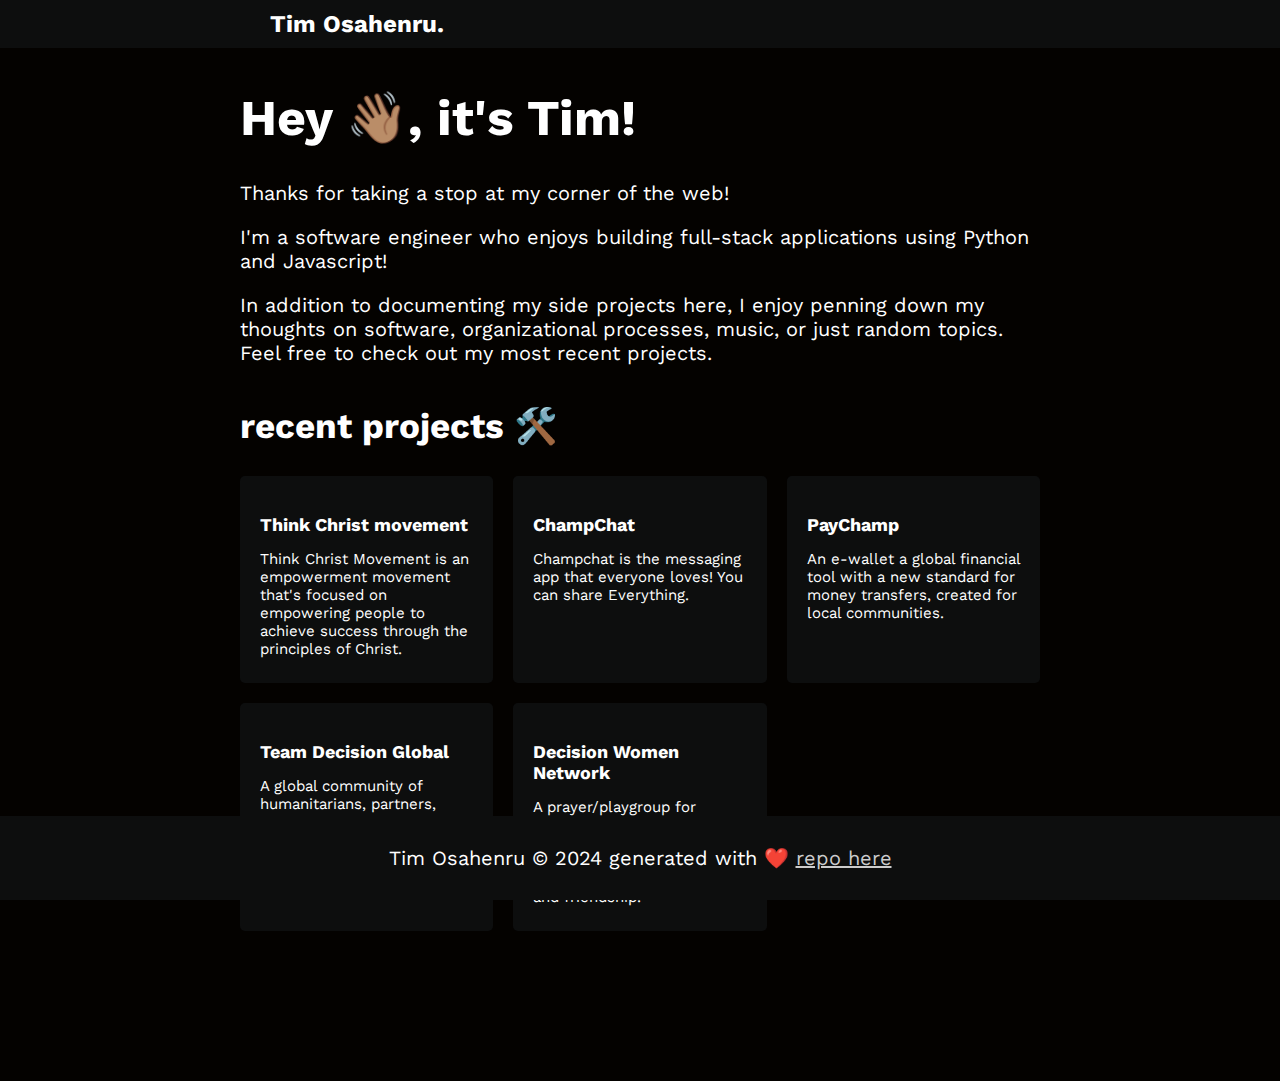
<file: index.html>
<!DOCTYPE html>
<html lang="en">
  <head>
    <meta charset="UTF-8" />
    <meta http-equiv="X-UA-Compatible" content="IE=edge" />
    <meta name="viewport" content="width=device-width, initial-scale=1.0" />
    <link rel="stylesheet" href="styles.css" />
    <link
      href="https://fonts.googleapis.com/css2?family=Work+Sans:wght@400;500;600;700&display=swap"
      rel="stylesheet"
    />
    <title>tim osahenru</title>
  </head>
  <body>
    <header>
      <a class="logo" href="index.html">Tim Osahenru.</a>
      <span class="nav-toggler">&#9776;</span>
      <!-- <nav>
      <ul>
        <li><a href="about.html">about</a></li>
        <li><a href="notes.html">notes</a></li>
        <li><a href="contact.html">contact</a></li>
      </ul>
    </nav> -->
    </header>
    <!-- introduction -->
    <section class="container">
      <h1>Hey 👋🏽, it's Tim!</h1>
      <p>Thanks for taking a stop at my corner of the web!</p>
      <p>
        I'm a software engineer who enjoys building full-stack applications
        using Python and Javascript!
      </p>
      <p>
        In addition to documenting my side projects here, I enjoy penning down
        my thoughts on software, organizational processes, music, or just random
        topics. Feel free to check out my most recent projects.
      </p>
    </section>

    <!-- blog section -->
    <section class="blog-container">
      <h2>recent projects 🛠️</h2>
      <div class="grid-container">
        <a
          href="https://thinkchristmovement.com/"
          class="grid-item"
          target="_blank"
        >
          <h3>Think Christ movement</h3>
          <p>
            Think Christ Movement is an empowerment movement that's focused on
            empowering people to achieve success through the principles of
            Christ.
          </p>
          <!-- <span class="time-created">June 3, 2024, 3:45 PM</span> -->
        </a>

        <a href="https://champchat.site/" class="grid-item" target="_blank">
          <h3>ChampChat</h3>
          <p>
            Champchat is the messaging app that everyone loves! You can share
            Everything.
          </p>
          <!-- <span class="time-created">June 3, 2024, 3:45 PM</span> -->
        </a>

        <a href="https://paychamp.site/" class="grid-item" target="_blank">
          <h3>PayChamp</h3>
          <p>
            An e-wallet a global financial tool with a new standard for money
            transfers, created for local communities.
          </p>
          <!-- <span class="time-created">June 3, 2024, 3:45 PM</span> -->
        </a>

        <a
          href="https://teamdecisionglobal.org/"
          class="grid-item"
          target="_blank"
        >
          <h3>Team Decision Global</h3>
          <p>
            A global community of humanitarians, partners, community members,
            supporters, donors, and volunteers who share a common vision of a
            world
          </p>
          <!-- <span class="time-created">June 3, 2024, 3:45 PM</span> -->
        </a>

        <a href="https://dwnetwork.org/" class="grid-item" target="_blank">
          <h3>Decision Women Network</h3>
          <p>
            A prayer/playgroup for women created to connect like-minded women,
            make new friends and enrich lives through the power of Prayer and
            friendship!
          </p>
          <!-- <span class="time-created">June 3, 2024, 3:45 PM</span> -->
        </a>

        <!-- <a href="#" class="grid-item">
        <h3>Lorem ipsum dolor sit amet, consectetur adipiscing elit 6</h3>
        <p>
          Duis aute irure dolor in reprehenderit in voluptate velit esse
          cillum dolore eu fugiat nulla pariatur
        </p>
        <span class="time-created">June 3, 2024, 3:45 PM</span>
      </a> -->

        <!-- <a href="#" class="grid-item">
        <h3>Lorem ipsum dolor sit amet, consectetur adipiscing elit 7</h3>
        <p>
          Duis aute irure dolor in reprehenderit in voluptate velit esse
          cillum dolore eu fugiat nulla pariatur
        </p>
        <span class="time-created">June 3, 2024, 3:45 PM</span>
      </a> -->

        <!-- <a href="#" class="grid-item">
        <h3>Lorem ipsum dolor sit amet, consectetur adipiscing elit 8</h3>
        <p>
          Duis aute irure dolor in reprehenderit in voluptate velit esse
          cillum dolore eu fugiat nulla pariatur
        </p>
        <span class="time-created">June 3, 2024, 3:45 PM</span>
      </a> -->

        <!-- <a href="#" class="grid-item">
        <h3>Lorem ipsum dolor sit amet, consectetur adipiscing elit 9</h3>
        <p>
          Duis aute irure dolor in reprehenderit in voluptate velit esse
          cillum dolore eu fugiat nulla pariatur
        </p>
     <span class="time-created">June 3, 2024, 3:45 PM</span>
      </a> -->
      </div>
    </section>

    <footer>
      <!-- <p>
        Tim Osahenru &copy; 2024 generated with ❤️ using chatGPT
        <a href="">repo here</a>
      </p> -->
      <p>
        Tim Osahenru &copy; 2024 generated with ❤️
        <a href="">repo here</a>
      </p>
    </footer>
    <script src="scripts.js"></script>
  </body>
</html>
</file>
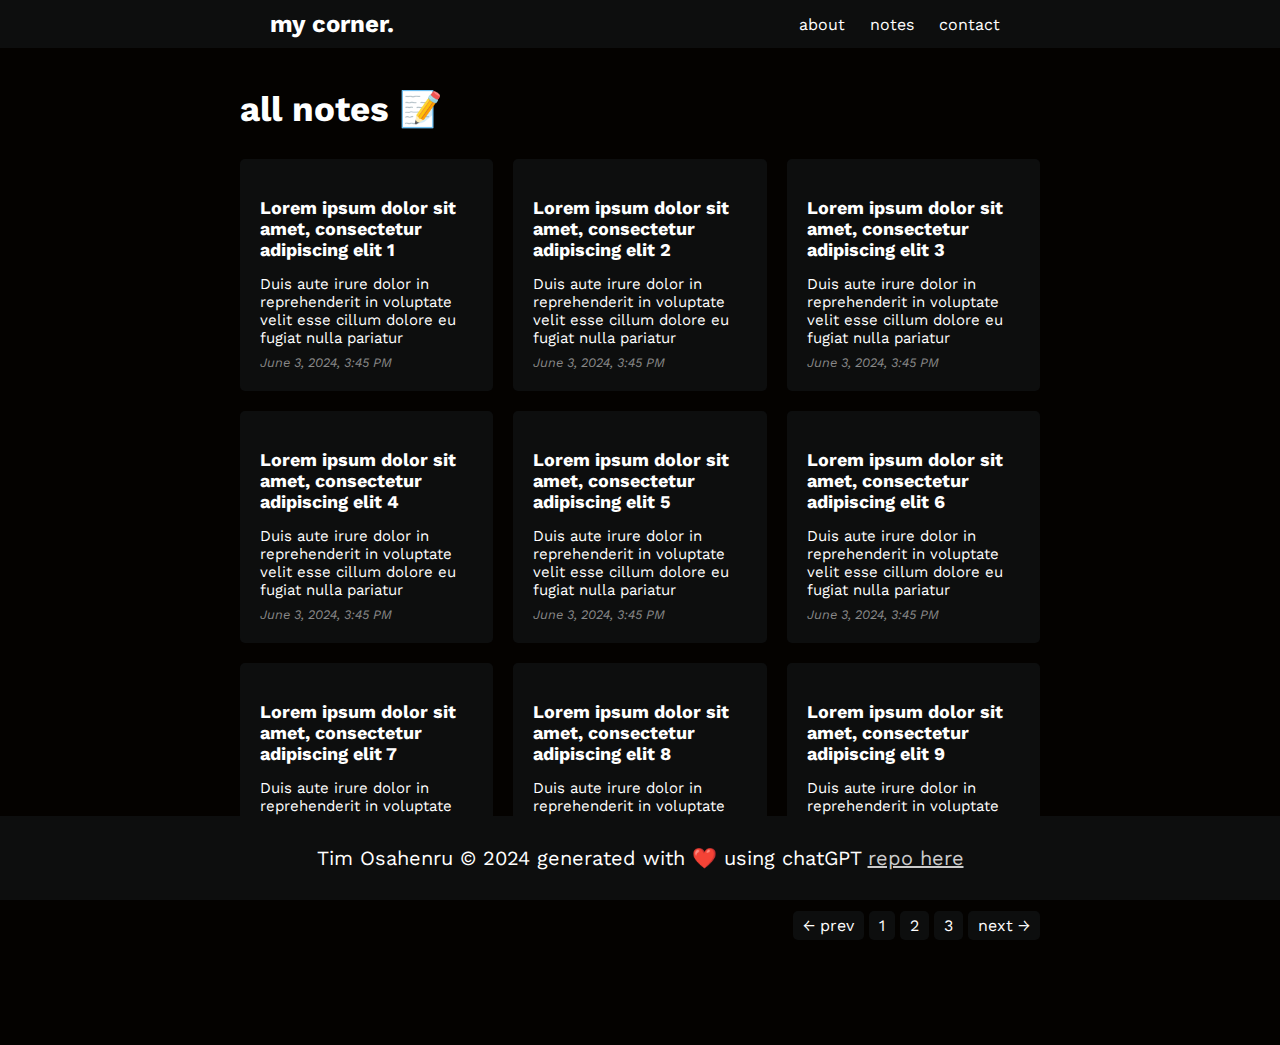
<file: notes.html>
<!DOCTYPE html>
<html lang="en">
  <head>
    <meta charset="UTF-8" />
    <meta http-equiv="X-UA-Compatible" content="IE=edge" />
    <meta name="viewport" content="width=device-width, initial-scale=1.0" />
    <link rel="stylesheet" href="styles.css" />
    <link
      href="https://fonts.googleapis.com/css2?family=Work+Sans:wght@400;500;600;700&display=swap"
      rel="stylesheet"
    />
    <title>notes. tim osahenru</title>
  </head>

  <body>
    <header>
      <a class="logo" href="index.html">my corner.</a>
      <span class="nav-toggler">&#9776;</span>
      <nav>
        <ul>
          <li><a href="about.html">about</a></li>
          <li><a href="notes.html">notes</a></li>
          <li><a href="contact.html">contact</a></li>
        </ul>
      </nav>
    </header>

    <!-- blog section -->
    <section class="blog-container">
      <h2>all notes 📝</h2>
      <div class="grid-container">
        <a href="note.html" class="grid-item">
          <h3>Lorem ipsum dolor sit amet, consectetur adipiscing elit 1</h3>
          <p>
            Duis aute irure dolor in reprehenderit in voluptate velit esse
            cillum dolore eu fugiat nulla pariatur
          </p>
          <span class="time-created">June 3, 2024, 3:45 PM</span>
        </a>

        <a href="note.html" class="grid-item">
          <h3>Lorem ipsum dolor sit amet, consectetur adipiscing elit 2</h3>
          <p>
            Duis aute irure dolor in reprehenderit in voluptate velit esse
            cillum dolore eu fugiat nulla pariatur
          </p>
          <span class="time-created">June 3, 2024, 3:45 PM</span>
        </a>

        <a href="#" class="grid-item">
          <h3>Lorem ipsum dolor sit amet, consectetur adipiscing elit 3</h3>
          <p>
            Duis aute irure dolor in reprehenderit in voluptate velit esse
            cillum dolore eu fugiat nulla pariatur
          </p>
          <span class="time-created">June 3, 2024, 3:45 PM</span>
        </a>

        <a href="#" class="grid-item">
          <h3>Lorem ipsum dolor sit amet, consectetur adipiscing elit 4</h3>
          <p>
            Duis aute irure dolor in reprehenderit in voluptate velit esse
            cillum dolore eu fugiat nulla pariatur
          </p>
          <span class="time-created">June 3, 2024, 3:45 PM</span>
        </a>

        <a href="#" class="grid-item">
          <h3>Lorem ipsum dolor sit amet, consectetur adipiscing elit 5</h3>
          <p>
            Duis aute irure dolor in reprehenderit in voluptate velit esse
            cillum dolore eu fugiat nulla pariatur
          </p>
          <span class="time-created">June 3, 2024, 3:45 PM</span>
        </a>

        <a href="#" class="grid-item">
          <h3>Lorem ipsum dolor sit amet, consectetur adipiscing elit 6</h3>
          <p>
            Duis aute irure dolor in reprehenderit in voluptate velit esse
            cillum dolore eu fugiat nulla pariatur
          </p>
          <span class="time-created">June 3, 2024, 3:45 PM</span>
        </a>

        <a href="#" class="grid-item">
          <h3>Lorem ipsum dolor sit amet, consectetur adipiscing elit 7</h3>
          <p>
            Duis aute irure dolor in reprehenderit in voluptate velit esse
            cillum dolore eu fugiat nulla pariatur
          </p>
          <span class="time-created">June 3, 2024, 3:45 PM</span>
        </a>

        <a href="#" class="grid-item">
          <h3>Lorem ipsum dolor sit amet, consectetur adipiscing elit 8</h3>
          <p>
            Duis aute irure dolor in reprehenderit in voluptate velit esse
            cillum dolore eu fugiat nulla pariatur
          </p>
          <span class="time-created">June 3, 2024, 3:45 PM</span>
        </a>

        <a href="#" class="grid-item">
          <h3>Lorem ipsum dolor sit amet, consectetur adipiscing elit 9</h3>
          <p>
            Duis aute irure dolor in reprehenderit in voluptate velit esse
            cillum dolore eu fugiat nulla pariatur
          </p>
          <span class="time-created">June 3, 2024, 3:45 PM</span>
        </a>
      </div>
      <div class="pagination">
        <a href="#" class="prev">&larr; prev</a>
        <a href="#" class="prev">1</a>
        <a href="#" class="next">2</a>
        <a href="#" class="prev">3</a>
        <a href="#" class="next">next &rarr;</a>
      </div>
    </section>

    <footer>
      <p>
        Tim Osahenru &copy; 2024 generated with ❤️ using chatGPT
        <a href="">repo here</a>
      </p>
    </footer>
    <script src="scripts.js"></script>
  </body>
</html>
</file>
<file: styles.css>
body {
  font-family: 'Work Sans', sans-serif;
  margin: 0;
  padding: 0;
  box-sizing: border-box;
  background-color: #040200;
  color: #fff;
  padding-bottom: 100px;
}

header {
  background-color: #0D0E0E;
  color: #fff;
  padding: 10px 20px;
  display: flex;
  align-items: center;
  flex-wrap: wrap;
}

nav {
  margin-left: auto;
  margin-right: 250px;
}

nav ul {
  list-style-type: none;
  padding: 0;
  margin: 0;
  text-align: center;
}

nav ul li {
  display: inline-block;
  margin: 0 10px;
}

nav ul li a {
  color: #fff;
  text-decoration: none;
}

.nav-toggler {
  display: none;
  cursor: pointer;
  font-size: 24px;
}

h1 {
  font-size: 50px;
  font-weight: bold;
}

h2 {
  font-size: 35px;
  font-weight: bold;
}

p {
  font-size: 20px;
}

.logo {
  font-size: 24px;
  font-weight: bold;
  margin-right: auto;
  margin-left: 250px;
  text-decoration: none;
  color: #fff;
}

.container {
  max-width: 800px;
  margin: 40px auto;
  padding: 0 20px;
}

.blog-container {
  max-width: 800px;
  margin: 40px auto;
  padding: 0 20px;
  position: relative;
}

.grid-container {
  display: grid;
  grid-template-columns: repeat(3, 1fr);
  gap: 20px;
  position: relative;
  margin-bottom: 50px;
}

.grid-item {
  background-color: #0D0E0E;
  color: #fff;
  padding: 20px;
  border-radius: 5px;
  text-decoration: none;
}

.grid-item:hover {
  background-color: #1A1B1B;
}

.grid-item h3 {
  font-size: 18px;
  margin-bottom: 10px;
  color: #fff;
}

.grid-item p {
  font-size: 15px;
  margin-bottom: 5px;
}

.time-created {
  font-style: italic;
  color: #888;
  font-size: small;
}

.pagination {
  position: absolute;
  bottom: -40px;
  right: 20px;
}

.pagination a {
  color: white;
  background-color: #0D0E0E;
  padding: 5px 10px;
  border-radius: 5px;
  text-decoration: none;
}

.pagination a:hover {
  background-color: #1A1B1B;
}

.tags {
  margin-top: 20px;
}

.tag-button {
  background-color: #0D0E0E;
  color: white;
  border: none;
  padding: 5px 10px;
  margin-right: 10px;
  border-radius: 5px;
  cursor: pointer;
}

.tag-button:hover {
  background-color: #1A1B1B;
}

.comments-section {
  max-width: 800px;
  margin: 40px auto;
  padding: 0 20px;
}

.comments-count {
  font-size: 18px;
  margin-bottom: 20px;
  color: #fff;
}

.comment {
  margin-bottom: 20px;
  padding: 10px;
  background-color: #0D0E0E;
  border-radius: 5px;
}

.commenter-name {
  font-size: 16px;
  font-weight: bold;
  color: #fff;
  margin-bottom: 5px;
}

.comment-text {
  font-size: 16px;
  color: #CCCCCC;
}

.contact-container {
  max-width: 800px;
  margin: 40px auto;
  padding: 0 20px;
}

.contact-form {
  margin-top: 20px;
}

.contact-form label {
  display: block;
  margin-bottom: 5px;
  color: #fff;
}

.contact-form input,
.contact-form textarea {
  width: 100%;
  padding: 8px;
  margin-bottom: 10px;
  border: 1px solid #0D0E0E;
  background-color: #0D0E0E;
  color: #fff;
  border-radius: 5px;
}

.contact-form button {
  padding: 8px 20px;
  background-color: #0D0E0E;
  color: #fff;
  border: none;
  border-radius: 5px;
  cursor: pointer;
}

.contact-form button:hover {
  background-color: #1A1B1B;
}

.comment-date {
  color: #888;
  font-style: italic;
  font-weight: 500;
  font-size: small;
}

.similar-posts {
  margin-top: 40px;
}

.similar-posts .similar-date {
  display: block;
  margin-top: -10px;
  font-style: italic;
  font-weight: 500;
  font-size: small;
  color: #888;
}

.similar-posts .grid {
  display: grid;
  grid-template-columns: repeat(3, 1fr);
  gap: 20px;
}

.similar-posts .post {
  padding: 20px;
  border-radius: 8px;
  background-color: #0D0E0E;
  color: #fff;
  text-decoration: none;
}

.similar-posts .post h4 {
  font-size: 20px;
  margin-top: 0;
}

.similar-posts .post p {
  font-size: 15px;
  margin-bottom: 1px;
}

.similar-posts .post a {
  color: #fff;
  text-decoration: none;
}

.similar-posts .post:hover {
  background-color: #1A1B1B;
}

footer {
  background-color: #0D0E0E;
  color: #fff;
  text-align: center;
  padding: 10px 0;
  position: fixed;
  bottom: 0;
  width: 100%;
}

footer p a {
  color:#CCCCCC;
}

/* Mobile view adjustments */
@media (max-width: 768px) {
.logo {
    margin-left: auto;
    text-align: center;
}

.nav-toggler {
  display: block;
}

nav {
    display: none;
    width: 100%;
    margin-right: 0;
    text-align: center;
  }

nav.active {
    display: block;
    background-color: #0D0E0E;
    z-index: 1;
  }

nav ul {
    display: block;
    margin: 0;
    padding: 0;
  }

nav ul li {
    display: block;
    margin: 10px 0;
  }

.nav-toggler {
    display: block;
    margin-left: auto;
    color: white;
  }

.grid-container {
    grid-template-columns: 1fr;
  }

.grid-item {
    margin-bottom: 20px;
}

.pagination {
    position: static; 
    text-align: center;
    margin-top: 20px;
}

.blog-container {
    max-width: 100%;
  }

.container {
    max-width: 100%;
  }

.similar-posts .grid {
    grid-template-columns: 1fr 1fr;
    gap: 10px;
  }

.similar-posts .post {
    padding: 10px;
    font-size: 14px;
  }

.similar-posts .post h4 {
    font-size: 16px;
  }

.similar-posts .post p {
    font-size: 12px;
  }
}
</file>
